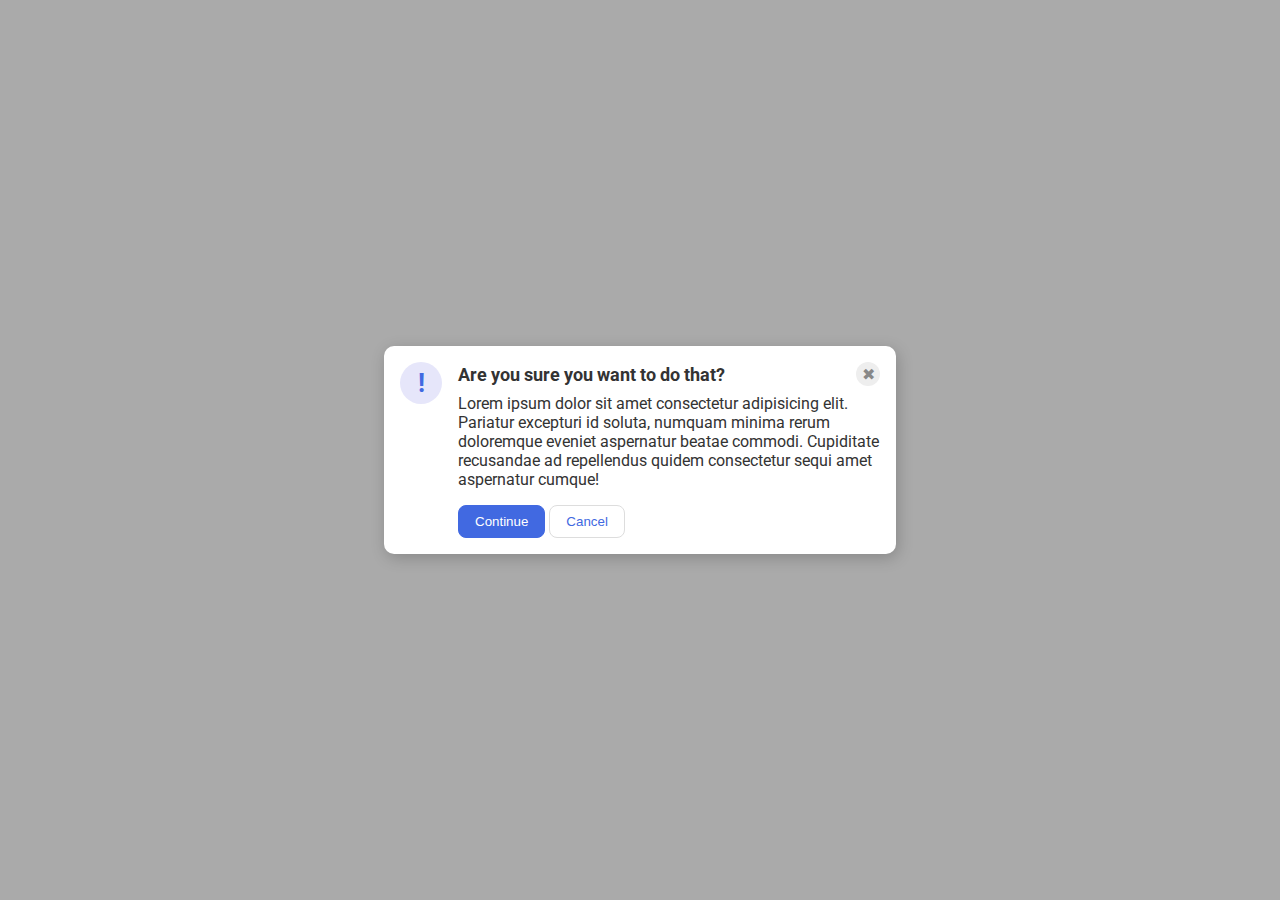
<file: flex/05-flex-modal/index.html>
<!DOCTYPE html>
<html lang="en">
  <head>
    <meta charset="UTF-8">
    <meta http-equiv="X-UA-Compatible" content="IE=edge">
    <meta name="viewport" content="width=device-width, initial-scale=1.0">
    <link rel="stylesheet" href="style.css">
    <title>Modal</title>
  </head>
  <body>
    <div class="modal">
        <div class="icon">!</div>
        <div class="separator">
          <div class="header">Are you sure you want to do that?
            <div class="close-button">✖</div>
          </div>  
          <div class="text">Lorem ipsum dolor sit amet consectetur adipisicing elit. Pariatur excepturi id soluta, numquam minima rerum doloremque eveniet aspernatur beatae commodi. Cupiditate recusandae ad repellendus quidem consectetur sequi amet aspernatur cumque!</div>
          <button class="continue">Continue</button>
          <button class="cancel">Cancel</button>
      </div>
    </div>
  </body>
</html>
</file>
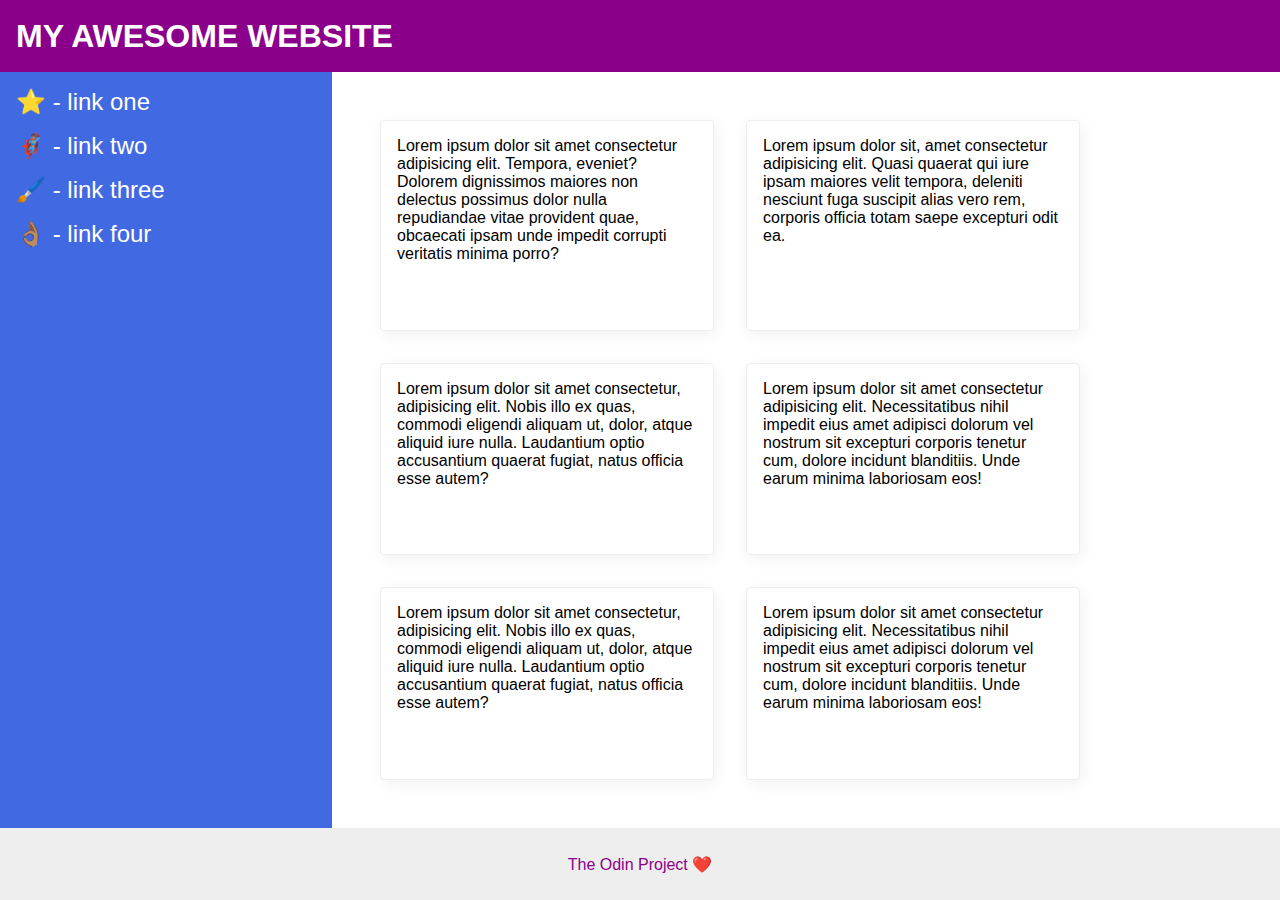
<file: flex/07-flex-layout-2/index.html>
<!DOCTYPE html>
<html lang="en">
  <head>
    <meta charset="UTF-8">
    <meta http-equiv="X-UA-Compatible" content="IE=edge">
    <meta name="viewport" content="width=device-width, initial-scale=1.0">
    <title>The Holy Grail</title>
    <link rel="stylesheet" href="style.css">
  </head>
  <body>
    <div class="header">
      MY AWESOME WEBSITE
    </div>
    
    <div class="container">
    <div class="sidebar">
      <ul>
        <li><a href="#">⭐ - link one</a></li>
        <li><a href="#">🦸🏽‍♂️ - link two</a></li>
        <li><a href="#">🖌️ - link three</a></li>
        <li><a href="#">👌🏽 - link four</a></li>
      </ul>
    </div>

    <div class="text">
    <div class="card">Lorem ipsum dolor sit amet consectetur adipisicing elit. Tempora, eveniet? Dolorem dignissimos maiores non delectus possimus dolor nulla repudiandae vitae provident quae, obcaecati ipsam unde impedit corrupti veritatis minima porro?</div>
    <div class="card">Lorem ipsum dolor sit, amet consectetur adipisicing elit. Quasi quaerat qui iure ipsam maiores velit tempora, deleniti nesciunt fuga suscipit alias vero rem, corporis officia totam saepe excepturi odit ea.</div>
    <div class="card">Lorem ipsum dolor sit amet consectetur, adipisicing elit. Nobis illo ex quas, commodi eligendi aliquam ut, dolor, atque aliquid iure nulla. Laudantium optio accusantium quaerat fugiat, natus officia esse autem?</div>
    <div class="card">Lorem ipsum dolor sit amet consectetur adipisicing elit. Necessitatibus nihil impedit eius amet adipisci dolorum vel nostrum sit excepturi corporis tenetur cum, dolore incidunt blanditiis. Unde earum minima laboriosam eos!</div>
    <div class="card">Lorem ipsum dolor sit amet consectetur, adipisicing elit. Nobis illo ex quas, commodi eligendi aliquam ut, dolor, atque aliquid iure nulla. Laudantium optio accusantium quaerat fugiat, natus officia esse autem?</div>
    <div class="card">Lorem ipsum dolor sit amet consectetur adipisicing elit. Necessitatibus nihil impedit eius amet adipisci dolorum vel nostrum sit excepturi corporis tenetur cum, dolore incidunt blanditiis. Unde earum minima laboriosam eos!</div>
    </div>
  </div>

    <div class="footer">
      The Odin Project ❤️
    </div>
  </body>
</html>
</file>
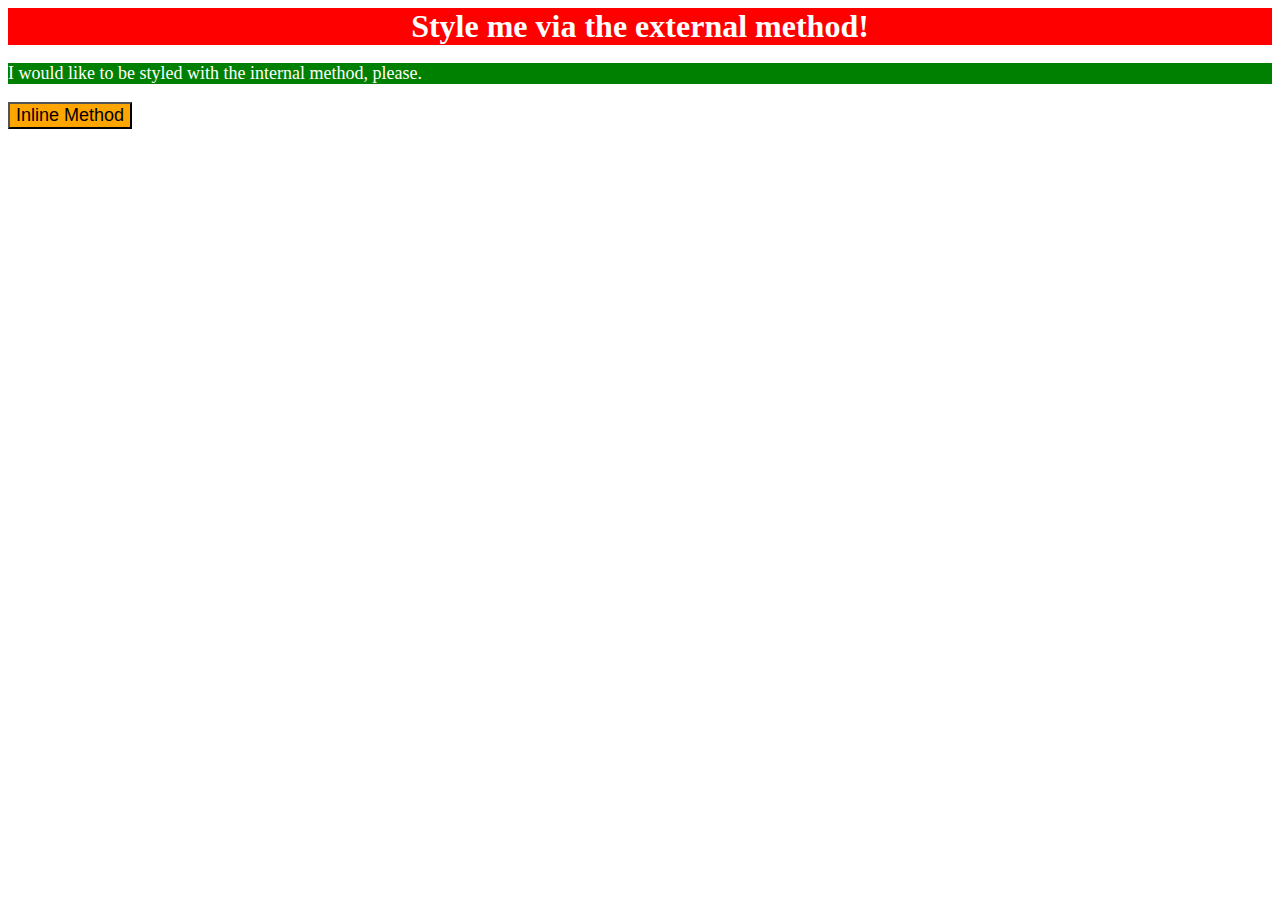
<file: foundations/01-css-methods/index.html>
<!DOCTYPE html>
<html lang="en">
  <head>
    <style>
      p {
        background-color: green;
        color: white;
        font-size: 18px;
      }
    </style>

    <link rel="stylesheet" href="styles.css">
    <meta charset="UTF-8">
    <meta http-equiv="X-UA-Compatible" content="IE=edge">
    <meta name="viewport" content="width=device-width, initial-scale=1.0">
    <title>Methods for Adding CSS</title>
  </head>
  <body>
    <div>Style me via the external method!</div>
    <p>I would like to be styled with the internal method, please.</p>
    <button style="background-color: orange; font-size: 18px;">Inline Method</button>
  </body>
</html>
</file>
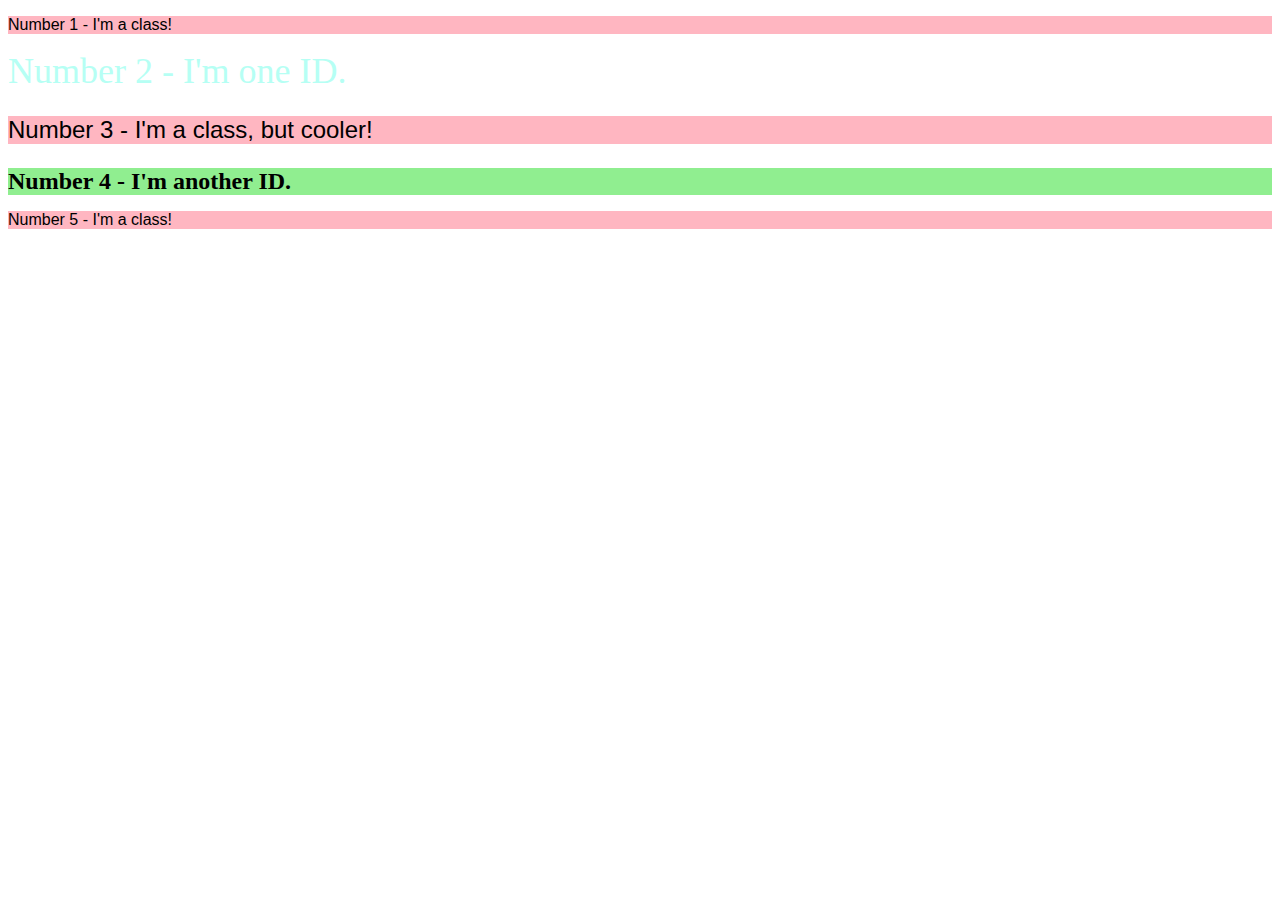
<file: foundations/02-class-id-selectors/index.html>
<!DOCTYPE html>
<html lang="en">
  <head>
    <meta charset="UTF-8">
    <meta http-equiv="X-UA-Compatible" content="IE=edge">
    <meta name="viewport" content="width=device-width, initial-scale=1.0">
    <title>Class and ID Selectors</title>
    <link rel="stylesheet" href="style.css">
  </head>
  <body>
    <p>Number 1 - I'm a class!</p>
    <div class = "two">Number 2 - I'm one ID.</div>
    <p class = "three">Number 3 - I'm a class, but cooler!</p>
    <div class = "four">Number 4 - I'm another ID.</div>
    <p>Number 5 - I'm a class!</p>
  </body>
</html>
</file>
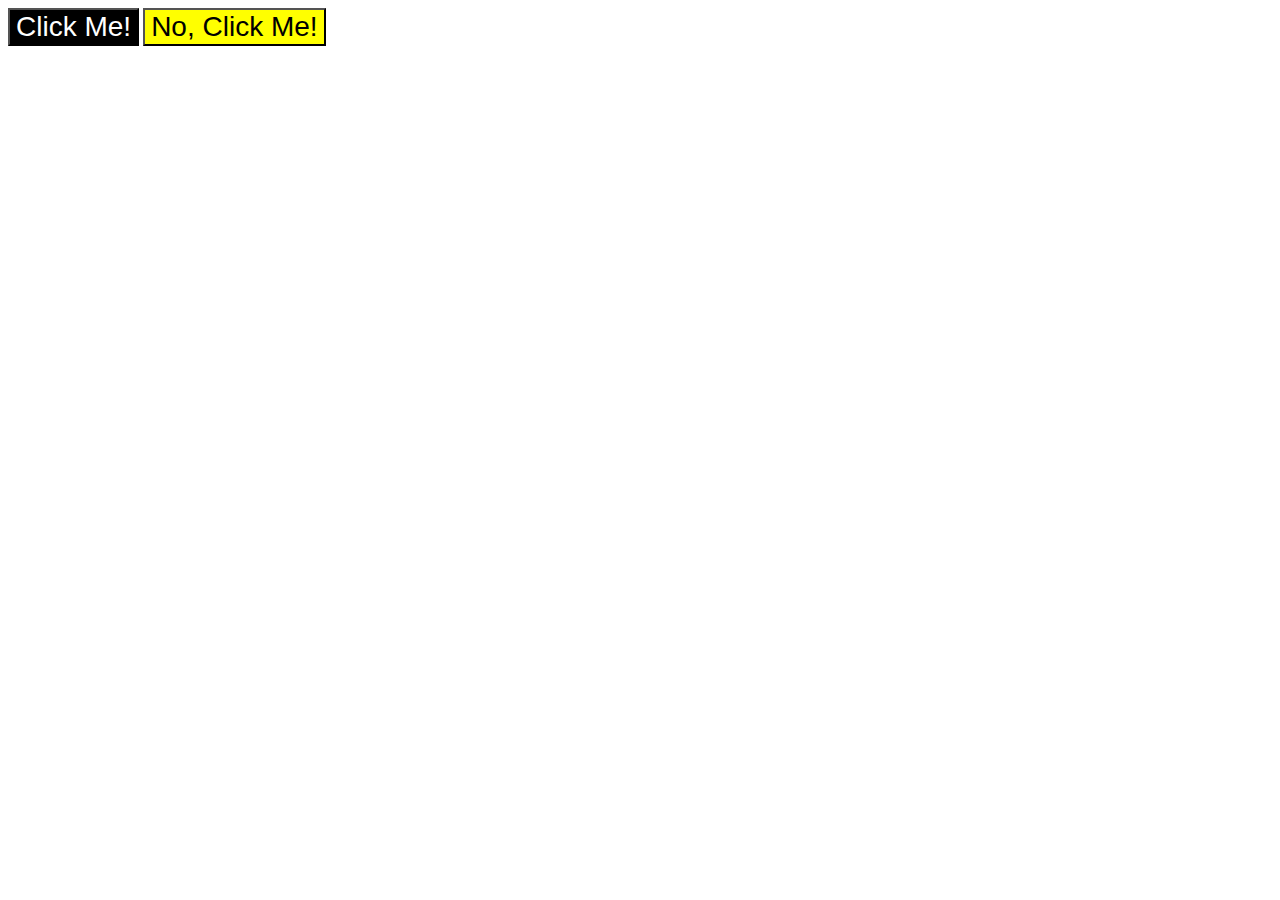
<file: foundations/03-grouping-selectors/index.html>
<!DOCTYPE html>
<html lang="en">
  <head>
    <meta charset="UTF-8">
    <meta http-equiv="X-UA-Compatible" content="IE=edge">
    <meta name="viewport" content="width=device-width, initial-scale=1.0">
    <title>Grouping Selectors</title>
    <link rel="stylesheet" href="style.css">
  </head>
  <body>
    <button class = "one">Click Me!</button>
    <button class = "two">No, Click Me!</button>
  </body>
</html>
</file>
<file: flex/05-flex-modal/style.css>
@import url('https://fonts.googleapis.com/css2?family=Roboto:wght@400;700&display=swap');

html, body {
  height: 100%;
}

body {
  font-family: Roboto, sans-serif;
  margin: 0;
  background: #aaa;
  color: #333;
  /* I'll give you this one for free lol */
  display: flex;
  align-items: center;
  justify-content: center;
}

.modal {
  background: white;
  width: 480px;
  border-radius: 10px;
  box-shadow: 2px 4px 16px rgba(0,0,0,.2);
  display: flex;
  padding: 16px;
  gap: 16px;
}

.icon {
  color: royalblue;
  font-size: 26px;
  font-weight: 700;
  background: lavender;
  width: 42px;
  height: 42px;
  border-radius: 50%;
  display: flex;
  align-items: center;
  justify-content: center;
  flex-shrink: 0;
}

.close-button {
  background: #eee;
  border-radius: 50%;
  color: #888;
  font-weight: 400;
  font-size: 16px;
  height: 24px;
  width: 24px;
  display: flex;
  align-items: center;
  justify-content: center;
}

button {
  padding: 8px 16px;
  border-radius: 8px;
}

button.continue {
  background: royalblue;
  border: 1px solid royalblue;
  color: white;
}

button.cancel {
  background: white;
  border: 1px solid #ddd;
  color: royalblue;
}

.header {
  display: flex;
  margin-bottom: 8px;
  font-weight: bold;
  font-size: 18px;
  justify-content: space-between;
  align-items: center;
}

.text {
  margin-bottom: 16px;
}
</file>
<file: flex/07-flex-layout-2/style.css>
body {
  font-family: -apple-system, BlinkMacSystemFont, 'Segoe UI', Roboto, Oxygen, Ubuntu, Cantarell, 'Open Sans', 'Helvetica Neue', sans-serif;
  margin: 0;
  min-height: 100vh;
  display: flex;
  flex-direction: column;
}

.header {
  height: 72px;
  background: darkmagenta;
  color: white;
  font-size: 32px;
  font-weight: 900;
  display: flex;
  align-items: center;
  padding: 0 0 0 16px;
}

.footer {
  height: 72px;
  background: #eee;
  color: darkmagenta;
}

.sidebar {
  width: 300px;
  background: royalblue;
  flex-shrink: 0;
  padding: 16px;
}

.sidebar a {
  font-size: 24px;
  color: white;
  text-decoration: none;
}

ul {
  list-style: none;
  margin: 0;
  padding: 0;
}

li {
  margin: 0 0 16px 0;
}

.text {
  display: flex;
  flex-wrap: wrap;
  padding: 32px;
}

.card {
  border: 1px solid #eee;
  box-shadow: 2px 4px 16px rgba(0,0,0,.06);
  border-radius: 4px;
  width: 300px;
}

.container {
 display: flex;
 flex: 1;
}

.card {
  padding: 16px;
  margin: 16px;

}

.footer {
  display: flex;
  align-items: center;
  justify-content: center;
}
</file>
<file: foundations/01-css-methods/styles.css>
div {
    background-color: red;
    color: white;
    font-size: 32px;
    text-align: center;
    font-weight: bold;
}
</file>
<file: foundations/02-class-id-selectors/style.css>
p {
    background-color: #ffb6c1;
    font-family: verdana, DejaVu, sans-serif;
}

.two {
    color: #b6fff4;
    font-size: 36px;
}

.three {
    font-size: 24px;
}

.four {
    background-color: #90ee90;
    font-size: 24px;
    font-weight: bold;
}
</file>
<file: foundations/03-grouping-selectors/style.css>
.one {
    background-color: black;
    color: white;
}

.two {
    background-color: yellow;
}

button {
    font-size: 28px;
    font-family: Helvetica, Times New Roman, sans-serif;
}
</file>
